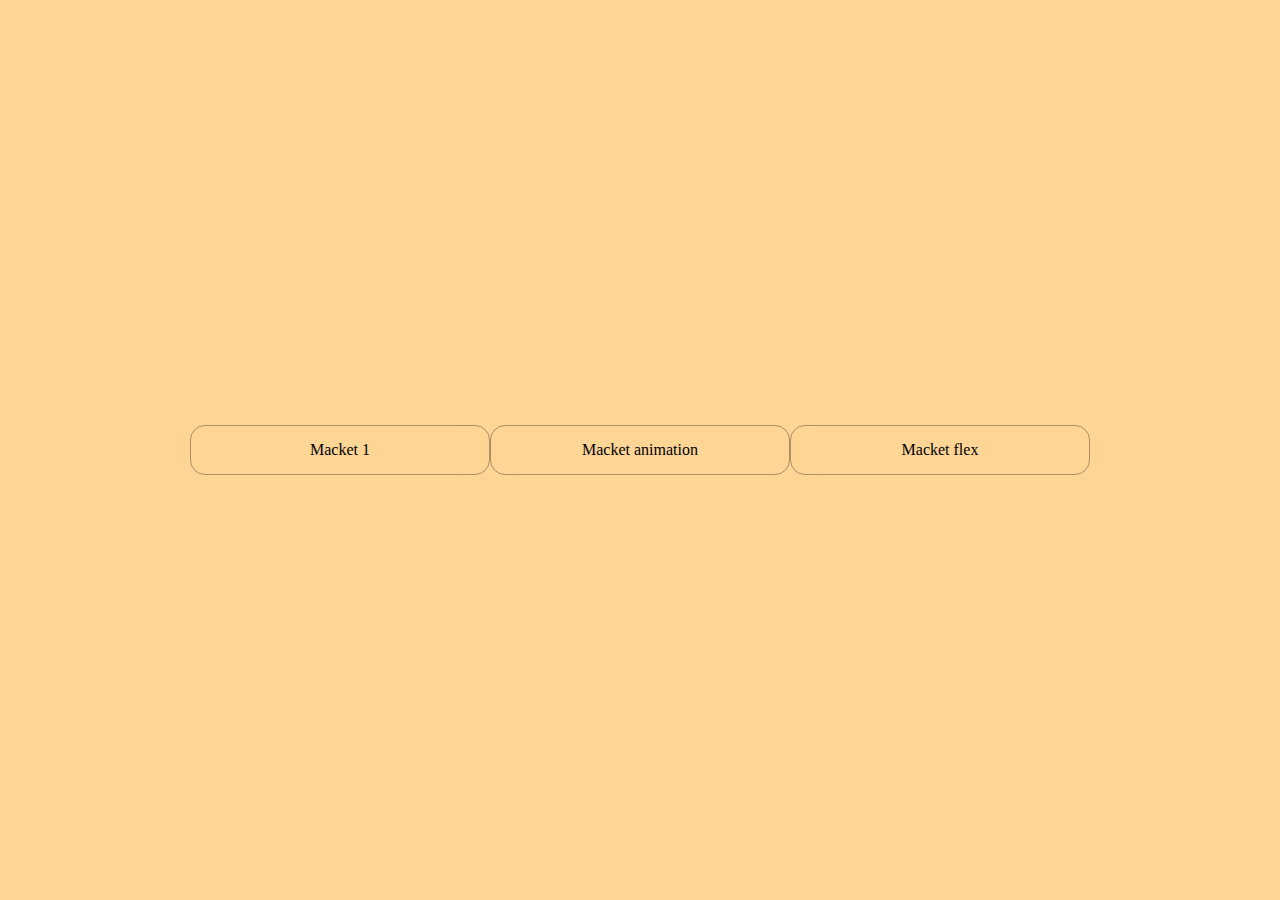
<file: index.html>
<!DOCTYPE html>
<html lang="en">
<head>
           <meta charset="UTF-8">
           <meta name="viewport" content="width=device-width, initial-scale=1.0">
           <title>Тимур</title>
           <link rel="stylesheet" href="style.css">
</head>
<body>
           <a href="Macket">Macket 1</a>
           <a href="project3">Macket animation</a>
           <a href="6 flex">Macket flex</a>
</body>
</html>
</file>
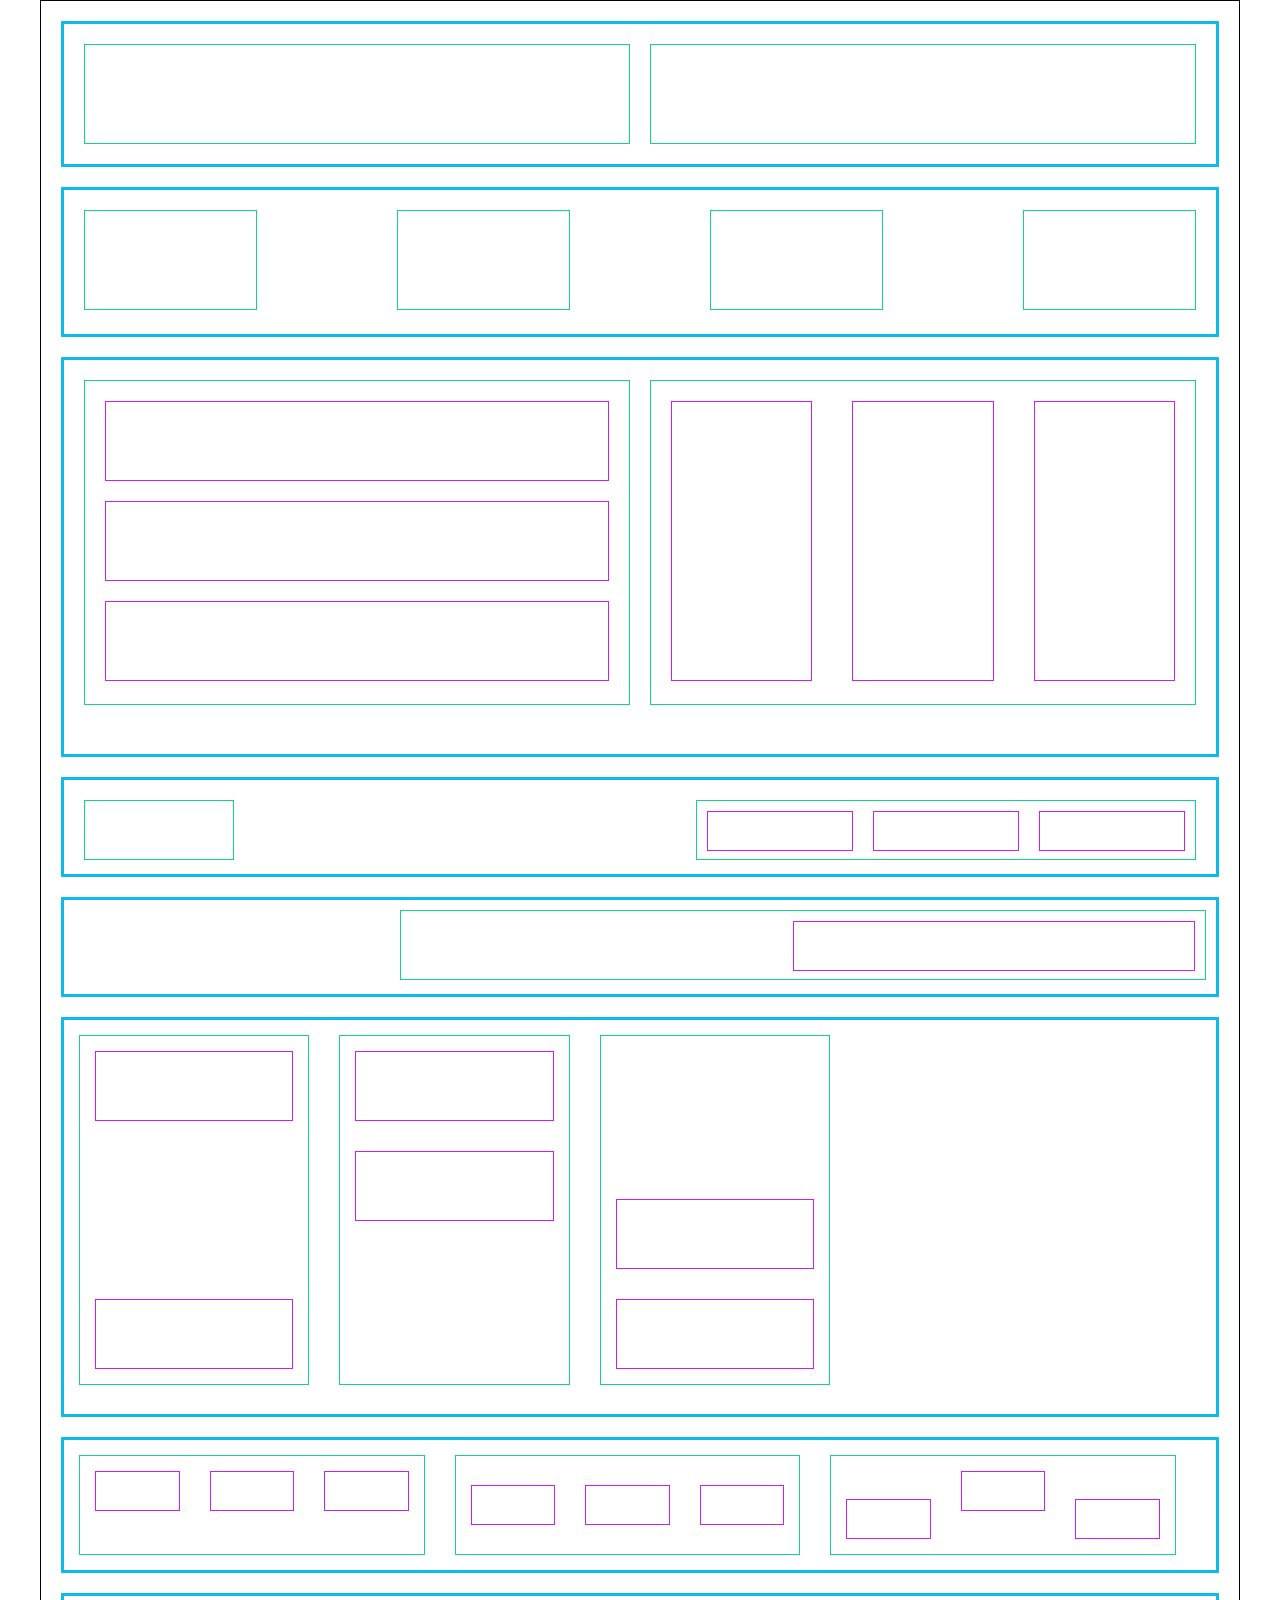
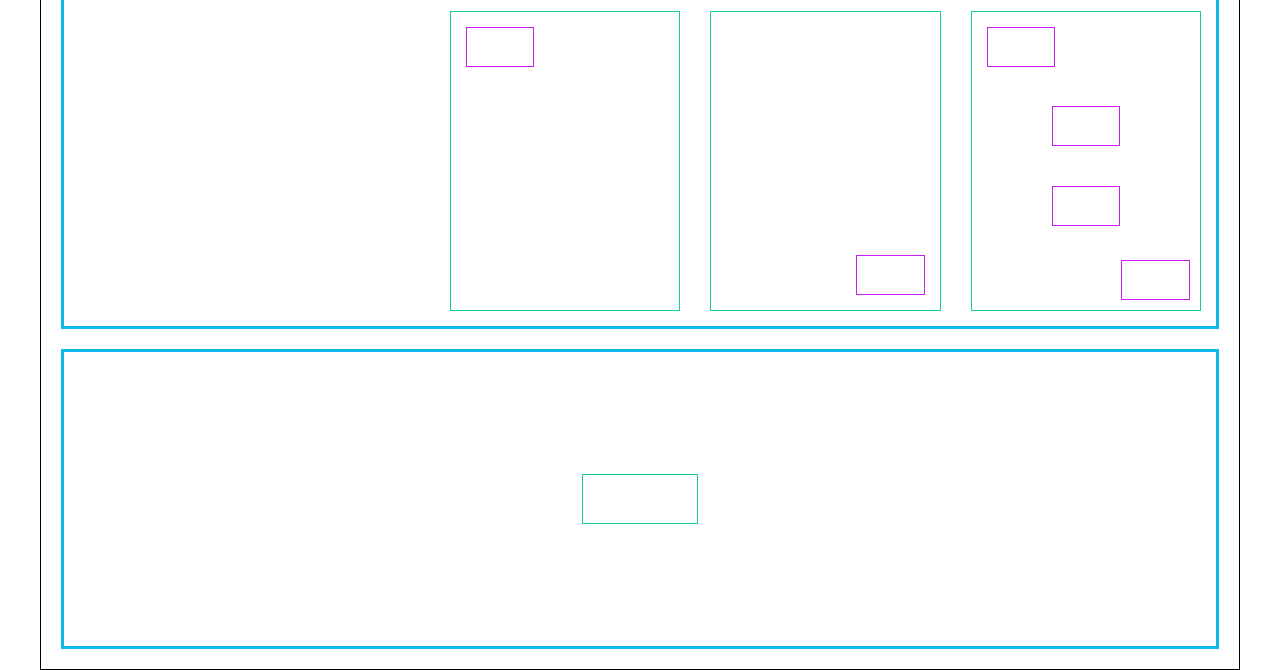
<file: 6 flex/index.html>
<!DOCTYPE html>
<html lang="en">

<head>
    <meta charset="UTF-8">
    <meta name="viewport" content="width=device-width, initial-scale=1.0">
    <title>Document</title>
    <link rel="stylesheet" href="style.css">
</head>

<body>
    <main>
        <div class="header">
            <div class="header-left"></div>
            <div class="header-right"></div>
        </div>
        <div class="nav">
            <div class="nav-link"></div>
            <div class="nav-link"></div>
            <div class="nav-link"></div>
            <div class="nav-link"></div>
        </div>

        <div class="block-nav">
            <div class="nav-right">
                <div class="right-blocks"></div>
                <div class="right-blocks"></div>
                <div class="right-blocks"></div>
            </div>
            <div class="nav-left">
                <div class="left-blocks"></div>
                <div class="left-blocks"></div>
                <div class="left-blocks"></div>
            </div>
        </div>


        <div class="block-strange">
            <div class="str-right"></div>
            <div class="str-left">
                <div class="str-blocks"></div>
                <div class="str-blocks"></div>
                <div class="str-blocks"></div>
            </div>
        </div>


        <div class="block-draconchick">
            <div class="draco-medium">
                <div class="draco-mini"></div>
            </div>
        </div>


        <div class="trash-direction">
            <div class="trash-direction-column">
                <div class="trash-block"></div>
                <div class="trash-block"></div>

            </div>
            <div class="trash-direction-row">
                <div class="trash-block"></div>
                <div class="trash-block"></div>

            </div>
            <div class="trash-direction-row-reverse">
                <div class="trash-block"></div>
                <div class="trash-block"></div>
            </div>
        </div>

        <div class="align-block">
            <div class="block-align">
                <div class="blocks"></div>
                <div class="blocks"></div>
                <div class="blocks"></div>
            </div>
            <div class="block-align2">
                <div class="bocks"></div>
                <div class="bocks"></div>
                <div class="bocks"></div>
            </div>
            <div class="block-align3">
                <div class="bolocks"></div>
                <div class="bolock"></div>
                <div class="bolocks"></div>
            </div>
        </div>


        <div class="align-self">
            <div class="bloocks">
                <div class="block-idn"></div>
            </div>

            <div class="bloock">
                <div class="block-selves"></div>
            </div>

            <div class="blooc">
                <div class="block-self1"></div>
                <div class="block-self2"></div>
                <div class="block-self3"></div>
                <div class="block-self4"></div>
            </div>
        </div>
        
        <footer>
            <div class="foot"></div>
        </footer>
    </main>



</body>

</html>
</file>
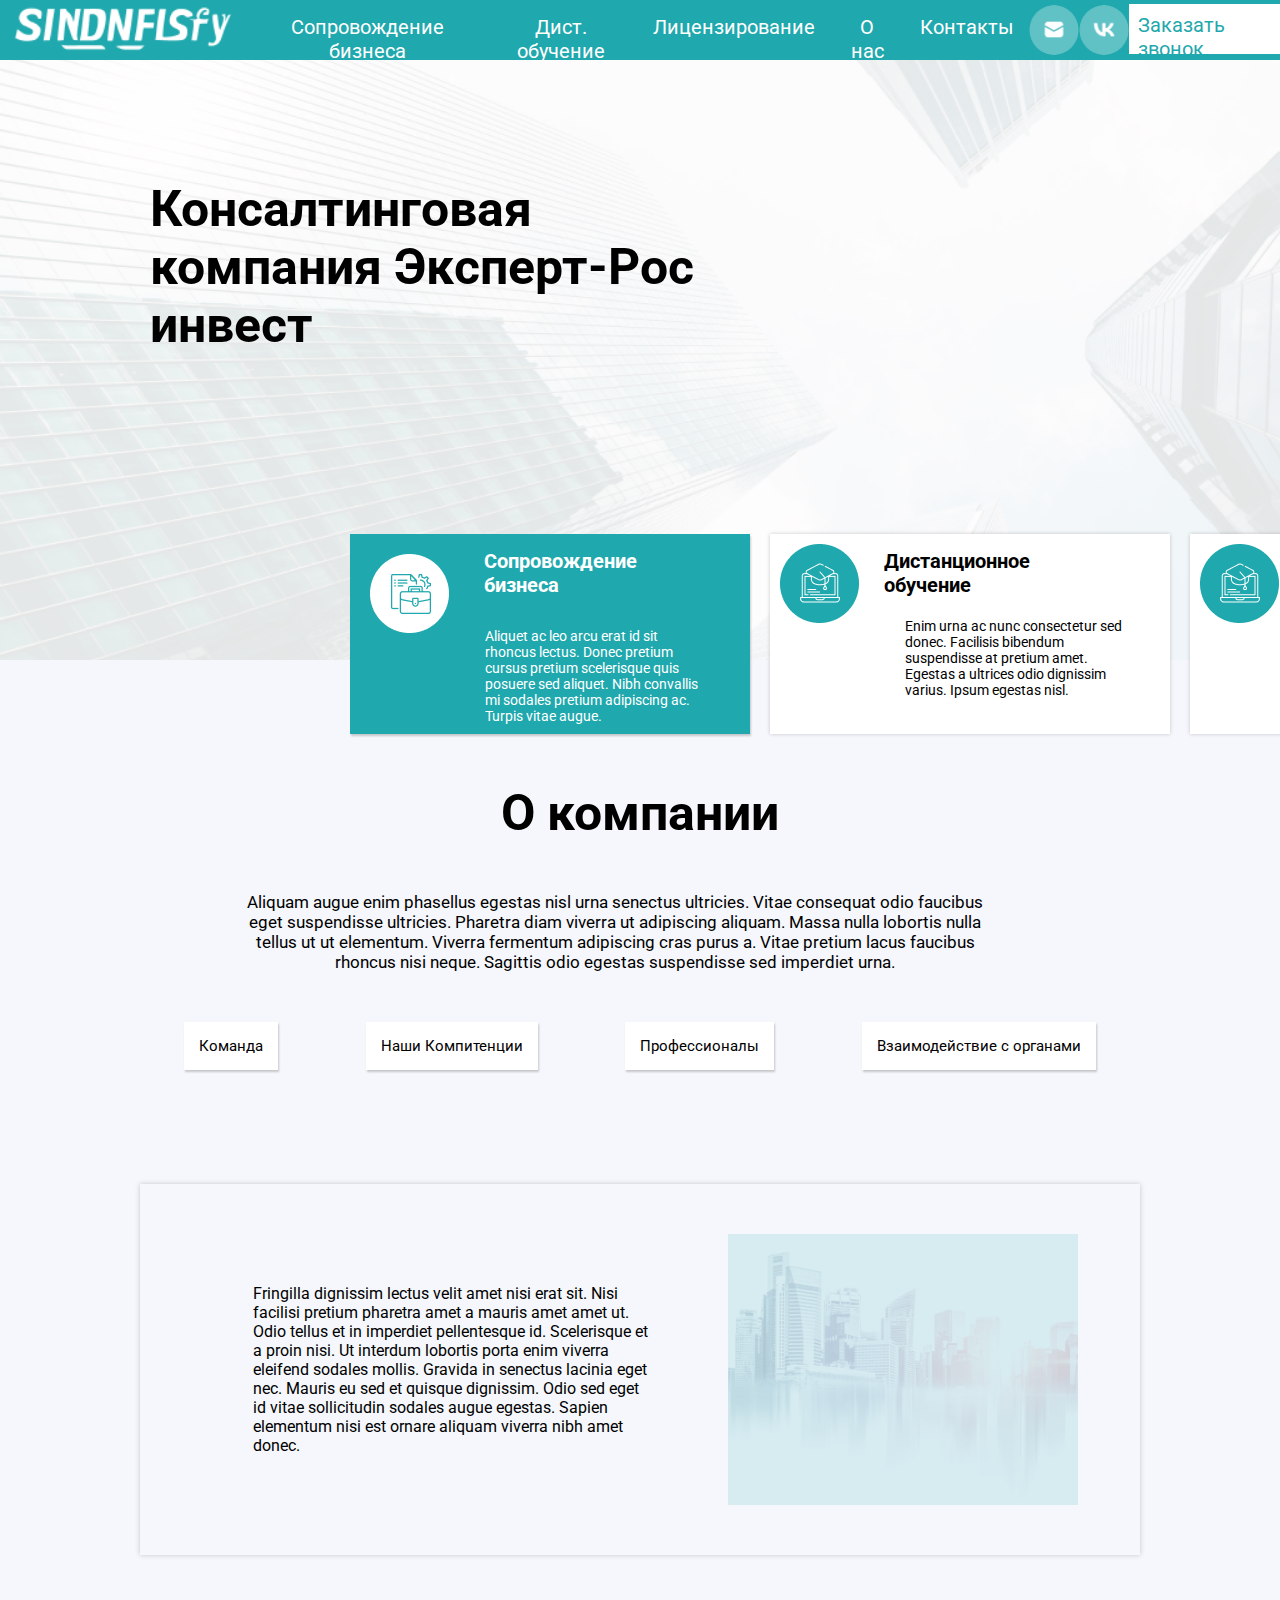
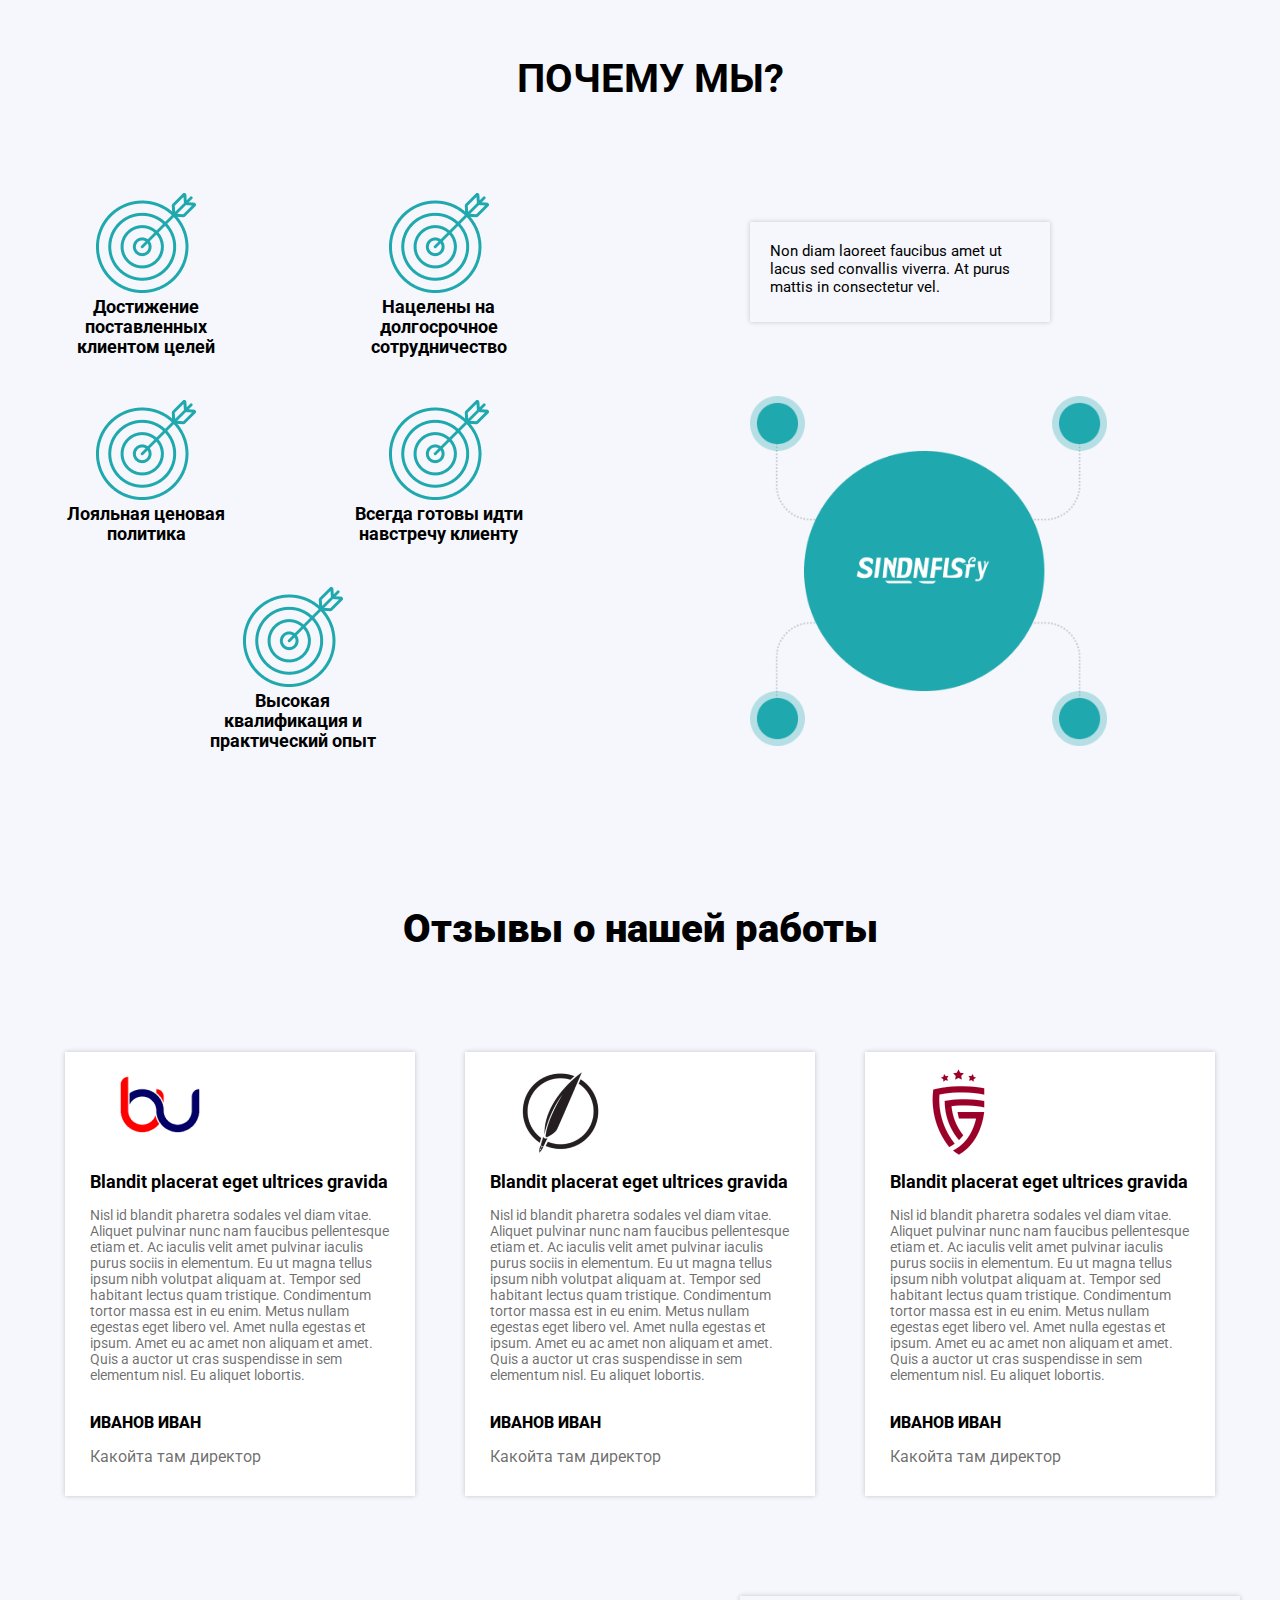
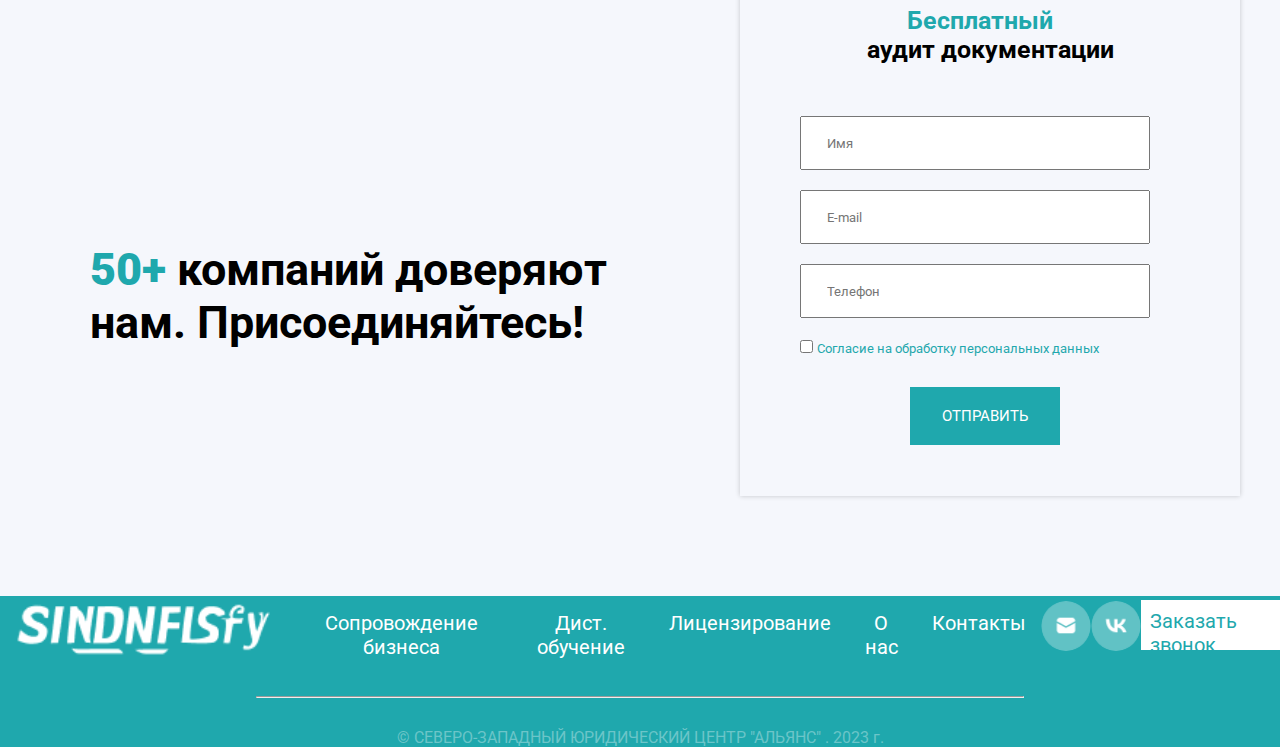
<file: macket/index.html>
<!DOCTYPE html>
<html lang="en">

<head>
    <meta charset="UTF-8">
    <meta name="viewport" content="width=device-width, initial-scale=1.0">
    <title>Document</title>
    <link rel="stylesheet" href="style.css">
</head>

<body>
    <header>
        <img src="img/logologo.png">

        <p class="header-text">Сопровождение бизнеса</p>
        <p class="header-text">Дист. обучение</p>
        <p class="header-text">Лицензирование</p>
        <p class="header-text">О нас</p>
        <p class="header-text">Контакты</p>

        <img class="but-hed" src="img/Frame 41but.png">
        <img class="but-hed" src="img/Frame 42butt.png">

        <div class="ring">
            <p>Заказать звонок</p>
        </div>
    </header>
    <main>
        <img id="imgvMain" src="img/first-screen__bgcbackground.png">
        <div class="main-text">
            <h1>Консалтинговая компания Эксперт-Рос инвест</h1>
        </div>


    </main>
    <div class="blocki">
        <div class="main-block1">
            <img src="img/service-item__icon-wrapperbus.png">
            <h2 class="block-text">Сопровождение бизнеса</h2>
            <p class="block-dop">Aliquet ac leo arcu erat id sit rhoncus lectus. Donec pretium cursus pretium
                scelerisque
                quis posuere sed aliquet. Nibh convallis mi sodales pretium adipiscing ac. Turpis vitae augue.</p>

        </div>
        <div class="main-block">
            <img src="img/service-item__icon-wrapperdis (1).png">
            <h2 class="block-text">Дистанционное обучение</h2>
            <p class="block-dop">
                Enim urna ac nunc consectetur sed donec. Facilisis bibendum suspendisse at pretium amet. Egestas a
                ultrices
                odio dignissim varius. Ipsum egestas nisl.
            </p>

        </div>
        <div class="main-block">
            <img src="img/service-item__icon-wrapperliz.png">
            <h2 class="block-text">Лицензирование компаний</h2>
            <p class="block-dop">Urna arcu suspendisse nibh volutpat. Felis diam odio vitae sit. Eget purus sed
                tincidunt
                tortor at. Viverra adipiscing vitae iaculis sapien amet sit morbi tincidunt adipiscing. Sagittis eget.
            </p>

        </div>
    </div>
    </main>
    <section class="company">
        <h2 class="com-title">
            О компании
        </h2>
        <p class="com-text">Aliquam augue enim phasellus egestas nisl urna senectus ultricies. Vitae consequat odio
            faucibus eget suspendisse ultricies. Pharetra diam viverra ut adipiscing aliquam. Massa nulla lobortis nulla
            tellus ut ut elementum. Viverra fermentum adipiscing cras purus a. Vitae pretium lacus faucibus rhoncus nisi
            neque. Sagittis odio egestas suspendisse sed imperdiet urna.</p>
        <div class="buttons">
            <button class="com-batton">Команда</button>
            <button class="com-batton">Наши Компитенции</button>
            <button class="com-batton">Профессионалы</button>
            <button class="com-batton">Взаимодействие с органами</button>
        </div>

    </section>
    <section class="sec-imgo">
        <p class="sec-imgo-text">Fringilla dignissim lectus velit amet nisi erat sit. Nisi facilisi pretium pharetra
            amet a mauris amet amet ut. Odio tellus et in imperdiet pellentesque id. Scelerisque et a proin nisi. Ut
            interdum lobortis porta enim viverra eleifend sodales mollis. Gravida in senectus lacinia eget nec. Mauris
            eu sed et quisque dignissim. Odio sed eget id vitae sollicitudin sodales augue egestas. Sapien elementum
            nisi est ornare aliquam viverra nibh amet donec.</p>
        <img src="img/Rectangle 32city.png" class="sec-imgo-img">
    </section>
    <section class="why">
        <h2>ПОЧЕМУ МЫ?</h2>
        <div class="left">
            <div class="left-aim">
                <img src="img/icon-adv.png" class="aim">
                <h3>Достижение поставленных клиентом целей</h3>
            </div>
            <div class="left-aim">
                <img src="img/icon-adv.png" class="aim">
                <h3>Нацелены на долгосрочное сотрудничество</h3>
            </div>
            <div class="left-aim">
                <img src="img/icon-adv.png" class="aim">
                <h3>Лояльная ценовая политика</h3>
            </div>
            <div class="left-aim">
                <img src="img/icon-adv.png" class="aim">
                <h3>Всегда готовы идти навстречу клиенту</h3>
            </div>
            <div class="left-aim ">
                <img src="img/icon-adv.png" class="aim">
                <h3>Высокая квалификация и практический опыт</h3>
            </div>
        </div>
        <div class="right">
            <div class="right-text">
                <p>Non diam laoreet faucibus amet ut lacus sed convallis viverra. At purus mattis in consectetur vel.
                </p>
                <img class="right-img" src="img/why__graph.png">
            </div>
        </div>
    </section>
    <div class="rewiews">
        <h2 class="title-rewiews">Отзывы о нашей работы</h2>

        <div class="rew-center">
            <div class="rew-blocks">
                <img src="img/review__logo1.png" alt="" class="block-img">
                <h4 class="blocks-title">Blandit placerat eget ultrices gravida</h4>
                <p class="blocks-text">Nisl id blandit pharetra sodales vel diam vitae. Aliquet pulvinar nunc nam
                    faucibus pellentesque etiam et. Ac iaculis velit amet pulvinar iaculis purus sociis in elementum. Eu
                    ut magna tellus ipsum nibh volutpat aliquam at. Tempor sed habitant lectus quam tristique.
                    Condimentum tortor massa est in eu enim. Metus nullam egestas eget libero vel. Amet nulla egestas et
                    ipsum. Amet eu ac amet non aliquam et amet. Quis a auctor ut cras suspendisse in sem elementum nisl.
                    Eu aliquet lobortis.</p>
                <p class="name">ИВАНОВ ИВАН</p>
                <p class="director">Какойта там директор</p>
            </div>
            <div class="rew-blocks">
                <img src="img/review__logo2.png" alt="" class="block-img">
                <h4 class="blocks-title">Blandit placerat eget ultrices gravida</h4>
                <p class="blocks-text">Nisl id blandit pharetra sodales vel diam vitae. Aliquet pulvinar nunc nam
                    faucibus pellentesque etiam et. Ac iaculis velit amet pulvinar iaculis purus sociis in elementum. Eu
                    ut magna tellus ipsum nibh volutpat aliquam at. Tempor sed habitant lectus quam tristique.
                    Condimentum tortor massa est in eu enim. Metus nullam egestas eget libero vel. Amet nulla egestas et
                    ipsum. Amet eu ac amet non aliquam et amet. Quis a auctor ut cras suspendisse in sem elementum nisl.
                    Eu aliquet lobortis.</p>
                <p class="name">ИВАНОВ ИВАН</p>
                <p class="director">Какойта там директор</p>
            </div>
            <div class="rew-blocks">
                <img src="img/review__logo3.png" alt="" class="block-img">
                <h4 class="blocks-title">Blandit placerat eget ultrices gravida</h4>
                <p class="blocks-text">Nisl id blandit pharetra sodales vel diam vitae. Aliquet pulvinar nunc nam
                    faucibus pellentesque etiam et. Ac iaculis velit amet pulvinar iaculis purus sociis in elementum. Eu
                    ut magna tellus ipsum nibh volutpat aliquam at. Tempor sed habitant lectus quam tristique.
                    Condimentum tortor massa est in eu enim. Metus nullam egestas eget libero vel. Amet nulla egestas et
                    ipsum. Amet eu ac amet non aliquam et amet. Quis a auctor ut cras suspendisse in sem elementum nisl.
                    Eu aliquet lobortis.</p>
                <p class="name">ИВАНОВ ИВАН</p>
                <p class="director">Какойта там директор</p>
            </div>
        </div>
    </div>

    <div class="register">
        <div class="reg-center">
            <div class="reg-left">
                <h2 class="black"><b class="bluee">50+</b> компаний доверяют нам. Присоединяйтесь!</h2>
            </div>
            <div class="reg-right">
                <div class="reg-right-text">
                    <h2 class="bluue">Бесплатный</h2>
                    <h2 class="blacks">аудит документации</h2>
                </div>
                <div class="inputs">
                    <input class="input" type="text" placeholder="Имя">
                    <input class="input" type="text" placeholder="E-mail">
                    <input class="input"  type="text" placeholder="Телефон">
                </div>
                <div class="reg-confirme">
                    <input class="inp" name="confirm" type="checkbox">
                    <label for="confirm">Согласие на обработку персональных данных</label>
                </div>
                <div class="send"><p>ОТПРАВИТЬ</p></div>


            </div>
        </div>

    </div>
    <section class="header">
        <img class="hz" src="img/logologo.png">

        <p class="header-text">Сопровождение бизнеса</p>
        <p class="header-text">Дист. обучение</p>
        <p class="header-text">Лицензирование</p>
        <p class="header-text">О нас</p>
        <p class="header-text">Контакты</p>

        <img class="but-hed" src="img/Frame 41but.png">
        <img class="but-hed" src="img/Frame 42butt.png">

        <div class="ring">
            <p>Заказать звонок</p>
        </div>
    </section>
    <footer>
        <hr>
        <p class="foot-text">© СЕВЕРО-ЗАПАДНЫЙ ЮРИДИЧЕСКИЙ ЦЕНТР "АЛЬЯНС" . 2023 г.</p>
    </footer>



 <!-- <script src="script.js"></script> -->

</body>

</html>
</file>
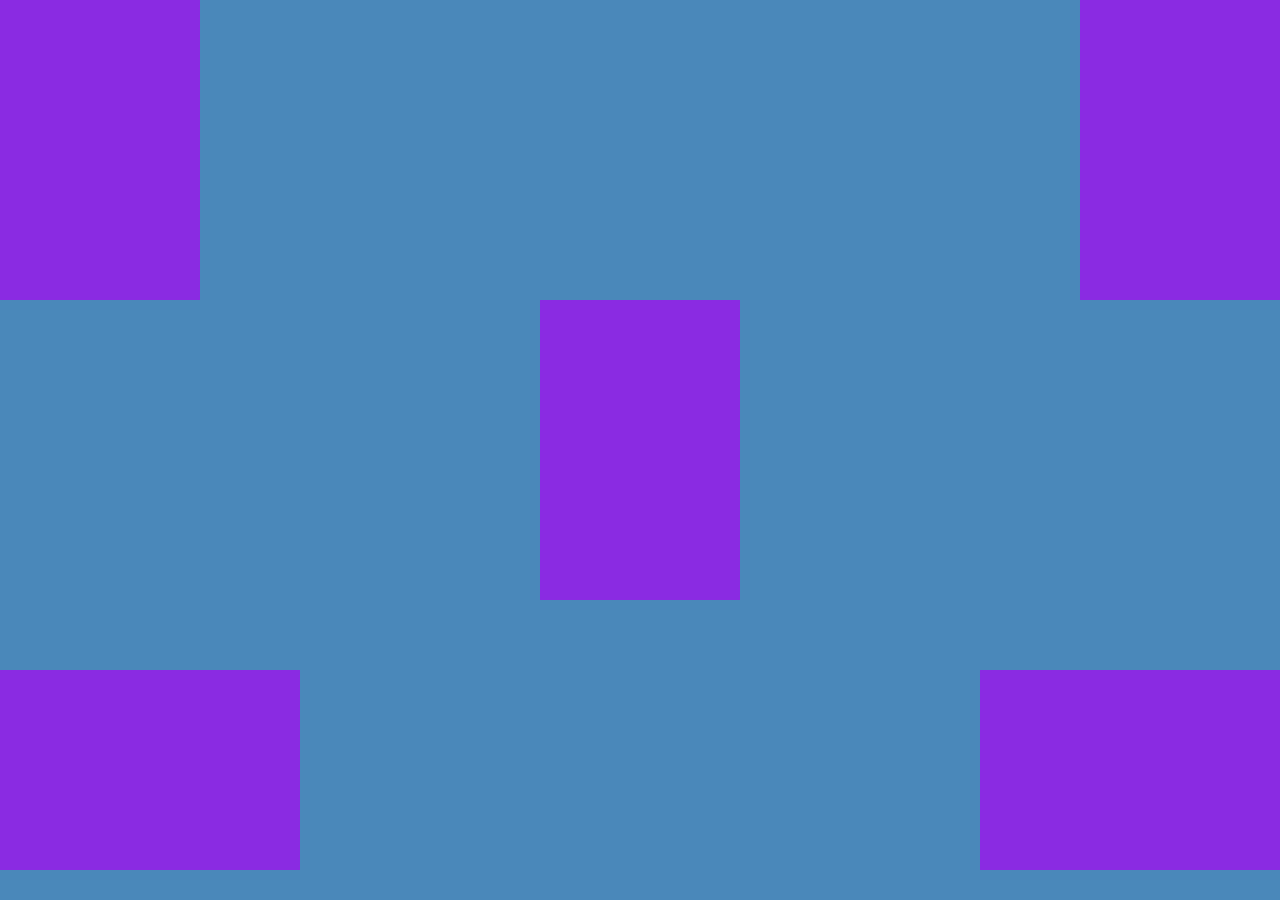
<file: project3/index.html>
<!DOCTYPE html>
<html lang="en">
<head>
    <meta charset="UTF-8">
    <meta name="viewport" content="width=device-width, initial-scale=1.0">
    <title>Document</title>
    <link rel="stylesheet" href="style.css">
</head>
<body>
    <div class="main">
        <div class="main-1"></div>
        <div class="main-2"></div>
        <div class="main-3"></div>

        <div class="main-4"></div>
        <div class="main-5"></div>
        <div class="main-6"></div>
    </div>
</body>
</html>
</file>
<file: style.css>
* {
    box-sizing: border-box;
    padding: 0;
    margin: 0;
    font-family: tahoma;
}

body {
    background-color: rgb(255, 213, 150);
    display: flex;
    justify-content: center;
    align-items: center;
    height: 100vh;
}

a {
    border: 1px solid #0005;
    color: rgb(0, 0, 0);
    padding: 15px;
    border-radius: 15px;
    text-decoration: none;
    display: block;
    width: 300px;
    text-align: center;
}
</file>
<file: 6 flex/style.css>
*{
    box-sizing: border-box;
    padding: 0;
    margin: 0;
}
main{
    max-width: 1200px;
    margin: auto;
    border: 1px solid #000;
    min-height: 1000px;
    /* height: 200px; */
}
.header{
    display: flex;
    justify-content: space-around;
    border: 3px solid #0dbaea;
    margin: 20px;


}
.nav{
    display: flex;
    justify-content: space-between   ;
    border: 3px solid #0dbaea;
    margin: 20px;
    height: 150px;

}
.nav-link{
    width: 15%;
    height: 100px;
    border: 1px solid #13d38c;
    margin: 20px ;
}
.header-left{
    width: 60%;
    height: 100px;
    border: 1px solid #13d38c;
    margin: 20px 0 20px 20px;

}
.header-right{
    width: 60%;
    height: 100px;
    border: 1px solid #13d38c;
    margin: 20px;

}
.block-nav{
    display: flex;
    justify-content: space-between   ;
    border: 3px solid #0dbaea;
    margin: 20px;
    height: 400px;

}
.nav-right{
    width: 50%;
    height: 325px;
    border: 1px solid #13d38c;
    margin: 20px ;

}
.nav-left{
    width: 50%;
    height: 325px;
    border: 1px solid #13d38c;
    margin: 20px;
    margin-left: 0 ;
    display: flex;
    justify-content: space-between;
}
.right-blocks{
    height: 80px;
    border: 1px solid #c91ff3;
    margin: 20px;
}
.left-blocks{
    width: 33%;
    height: 280px;
    border: 1px solid #c91ff3;
    margin: 20px;
}
.block-strange{
    display: flex;
    justify-content: space-between   ;
    border: 3px solid #0dbaea;
    margin: 20px;
    height: 100px;

}
.str-right{
    width: 150px;
    height: 60px;
    border: 1px solid #13d38c;
    margin: 20px ;

}
.str-left{
    width: 500px;
    height: 60px;
    border: 1px solid #13d38c;
    margin: 20px ;
    display: flex;
    justify-content: space-between;
}
.str-blocks{
    width: 30%;
    height: 40px;
    border: 1px solid #c91ff3;
    margin: 10px;
}
.block-draconchick{
    display: flex;
    border: 3px solid #0dbaea;
    margin: 20px;
    height: 100px;
    flex-direction: row-reverse
}
.draco-medium{
    width:70%;
    height: 70px;
    border: 1px solid #13d38c;
    margin: 10px ;
    display: flex;

    flex-direction: row-reverse
}
.draco-mini{
    width: 50%;
    height: 50px;
    border: 1px solid #c91ff3;
    margin: 10px;
}
.trash-direction{
    display: flex;
    /* justify-content: space-between   ; */
    border: 3px solid #0dbaea;
    margin: 20px;
    height: 400px;


}
.trash-direction-column{
    width:20%;
    height: 350px;
    border: 1px solid #13d38c;
    margin: 15px ;
    display: flex;
    flex-direction: column;
    justify-content: space-between;
}
.trash-direction-row{
    width:20%;
    height: 350px;
    border: 1px solid #13d38c;
    margin: 15px ;
    display: flex;
    flex-direction: column-reverse;
    flex-direction: column
}
.trash-direction-row-reverse{
    width:20%;
    height: 350px;
    border: 1px solid #13d38c;
    margin: 15px ;
    display: flex;
    flex-direction: column-reverse
}
.trash-block{
    /* width: 80%; */
    height: 70px;
    border: 1px solid #c91ff3;
    margin: 15px;
}
.align-block{
    display: flex;
    border: 3px solid #0dbaea;
    margin: 20px;
    /* height: 125px; */
}
.block-align2{
    width:30%;
    height: 100px;
    border: 1px solid #13d38c;
    margin: 15px ;
    display: flex;
    align-items: center;
}
.block-align{
    width:30%;
    height: 100px;
    border: 1px solid #13d38c;
    margin: 15px ;
    display: flex;
}
.blocks{
    width: 30%;
    height: 40px;
    border: 1px solid #c91ff3;
    margin: 15px;
}
.bocks{
    width: 30%;
    height: 40px;
    border: 1px solid #c91ff3;
    margin: 15px;
    display: flex;
}
.block-align3{
    width:30%;
    height: 100px;
    border: 1px solid #13d38c;
    margin: 15px ;
    display: flex;
    align-items: end;
}
.bolocks{
    width: 30%;
    height: 40px;
    border: 1px solid #c91ff3;
    margin: 15px;
}
.bolock{
    width: 30%;
    height: 40px;
    border: 1px solid #c91ff3;
    margin: 15px;
    align-self: baseline;
}
.align-self{
    display: flex;
    border: 3px solid #0dbaea;
    margin: 20px;
    justify-content: end;
}
.bloocks{
    width:20%;
    height: 300px;
    border: 1px solid #13d38c;
    margin: 15px ;
    /* display: flex;
    align-self: end; */
}
.bloock{
    width:20%;
    height: 300px;
    border: 1px solid #13d38c;
    margin: 15px ;
    display: flex;
    justify-content: flex-end;
    align-items: flex-end;
}
.block-idn{
    width: 30%;
    height: 40px;
    border: 1px solid #c91ff3;
    margin: 15px;
    /* position: relative; */
    /* top: 0;
    left: 0; */
}
.block-selves{
    width: 30%;
    height: 40px;
    border: 1px solid #c91ff3;
    margin: 15px;

}
.blooc{
    width:20%;
    height: 300px;
    border: 1px solid #13d38c;
    margin: 15px ;
    display: flex;
    flex-direction: column;
    justify-content: space-between;
    /* align-self: flex-end; */

}
.block-self1{
    width: 30%;
    height: 40px;
    border: 1px solid #c91ff3;
    margin: 15px;
}
.block-self2{
    width: 30%;
    height: 40px;
    border: 1px solid #c91ff3;
    margin: 15px;
    align-self: center;
}
.block-self4{
    width:30%;
    border: 1px solid #c91ff3;
    height: 40px;
    /* display: flex; */
    /* justify-content: flex-end; */
    align-self: flex-end;
    margin: 10px;

}
.block-self3{
    width: 30%;
    height: 40px;
    border: 1px solid #c91ff3;
    margin: 15px;
    align-self: center;
    /* flex-direction: column; */
}
footer{
    border: 3px solid #0dbaea;
    display: flex;
    margin: 20px;
    height: 300px;
    justify-content: center;
    align-items:center ;
}
.foot{
    width:10%;
    height: 50px;
    border: 1px solid #13d38c;
}
</file>
<file: macket/style.css>
@import url('https://fonts.googleapis.com/css2?family=Roboto:ital,wght@0,100;0,300;0,400;0,500;0,700;0,900;1,100;1,300;1,400;1,500;1,700;1,900&display=swap');
*{
    margin: 0;
    padding: 0;
    box-sizing: border-box;
    font-family: Roboto;
}
body{
    background-color: #F5F7FC
    ;
}
header{
    background-color: #1FA8AD;
    color: #fff;
    /* padding-top : 15px; */
    font-size: 20px;
    display: flex;
    justify-content: space-around;
    height: 60px;
}
.but-hed{
    width: 50px;
    border-radius: 100px;
    margin-top: 5px;
    height: 50px;
}
.header-text{
    margin: 15px;
    text-align: center;
}
.ring{
    background-color: #fff;
    color: #1FA8AD;
    height: 50px;
    margin-top: 4px;

}
.ring p{
    margin: 9px;
}
main{
    background: url(img/first-screen__bgcbackground.png)  cover center/no-repeat;
    max-width: 100%;
    width: 100%;
    /* height: 400px; */

}
main img{
    position: absolute;
    z-index: -1;
}
.main-text{
    width: 555px;
    transform: translate(150px,120px);
    transform: scale(150px,120px);
    font-size: 25px;
}
.main-block1{
    background-color: #1FA8AD;
    width: 400px;
    height: 200px;
    color: #fff;
    display: flex;
    flex-wrap: wrap;
    margin-right: 20px;
    box-shadow: 1px 2px 2px #0003;
}
.main-block1 img{
    width: 79px;
    height: 79px;
    margin: 20px ;
}
.block-text{
    font-size: 20px;
    width: 200px;
    height: 79px;
    margin: 15px 15px   ;

}
.block-dop{
    font-size: 14px;
    text-align: left;
    margin: 15px;
    transform: translate(120px,-40px);
    width: 55%;
    margin: 15px;
}
.main-block{
    background-color: #fff;
    width: 400px;
    height: 200px;
    color: #000000;
    display: flex;
    flex-wrap: wrap;
    margin-right: 20px;

    box-shadow: 0px 0px 4px #0003;


}
.main-block img{
    width: 79px;
    height: 79px;
    margin: 10px ;
}
.blocki{
    transform: translate(350px,300px);
    display: flex;
    flex-direction: row;
}
.company{
    width: 1000px;
    height: 400px;
    margin: auto;
    transform: translate(0,300px);
    text-align: center;
}
.com-title{
    font-size: 50px;
    margin: 50px;
}
.com-text{
    transform: translateX(100px);
    font-size: 17px;
    width:750px ;
}
.buttons{
    display: flex;
    justify-content: space-around;
}
.com-batton{
    padding: 15px;
    /* width: 150px; */
    /* height: 50px; */
    background-color: #fff;
    border: none;
    box-shadow: 1px 2px 2px #0003;
    margin-top:50px ;
    font-size: 15px;
}
.com-batton:hover{
    background-color: #1FA8AD;
    transition: 1s;
}
.sec-imgo{
    width: 1000px;
    margin: auto;
    padding: 50px;
    text-align: left;
    transform: translate(0,300px);
    box-shadow: 0px 0px 5px #0003;
    display: flex;
    flex-wrap: nowrap;
    justify-content: space-around;

}
.sec-imgo-text{
    margin: 50px;
    width: 400px;
}
.sec-imgo-img{
    width: 350px;
    width: 350px;
}
.why h2{
    font-size: 40px;
    text-align: center;
    width: 100%;
}
.why{
    margin: auto;
    width: 1300px;
    height: 750px;
    font-weight: 900;
    transform: translate(0px,400px);

}
.left{
    margin-top:70px ;
    width: 45%;
    height: 600px;
    font-size: 15px;
    display: flex;
    flex-wrap: wrap;
   
}
.left-aim{
    width: 250px;
    margin: auto;
    text-align: center;

}


.left-aim h3{
    width: 200px;
    margin: auto;
}
.right{
    width: 600px;
    margin:50px ;
    font-size: 15px;
    height: 600px;
    transform: translate(700px,-600px);

}
.right-text{
    box-shadow: 0px 0px 5px #0003;
    width: 300px;
    padding: 20px;
    height: 100px;
    font-weight: 400;
}
.right-img{
    transform: translate(-20px,100px);
    height: 350px;
}
.rewiews{
    transform: translate(0px,500px);
}
.title-rewiews{
    font-size: 40px;
    text-align: center;
    width: 100%;
    font-weight: 900;
}
.rew-center{
    width: 1200px;
    margin: auto;
    display: flex;
    justify-content: space-around;
    transform: translate(0px,100px);
}
.rew-blocks{
    width: 350px;
    background-color: #fff;
    box-shadow: 0px 0px 5px #0003;
    padding: 15px;
}
.blocks-title{
    font-size: 18px;
    font-weight: 700;
    margin: 10px;
}
.blocks-text{
    font-size: 14px;
    font-weight: 400;
    margin: 15px 10px ;
    color: #1A1A1Aa5;
}
.name{
    margin-top: 30px;
    font-weight: 800;
    margin-left: 10px;
}
.director{
    margin:15px 10px ;
    color: #1A1A1Aa5;

}
.register{
    transform: translate(0px,700px);
}
.reg-center{
    margin: auto;
    width: 1200px;
    height: 600px;
    display: flex;
    justify-content: space-between;
}
.bluee{
    color: #1FA8AD;
    font-size: 45px;
    /* height: 50px; */
}
.reg-left {
    width: 600px;
    margin: auto;
}
.black{
    font-size: 45px;
}


.reg-right {
    width: 500px;
    height: 500px;
    box-shadow: 0px 0px 5px #0003;
}
.blacks{
    font-size: 25px;
    text-align: center;
}
.bluue{
    font-size: 25px;
    color: #1FA8AD  ;
    width: 350px    ;
    text-align: center;
    margin-left: 15px;
    margin-top: 10px;
}
.reg-right-text{
    width: 400px;
    height: 100px;
    margin: auto;
}
.inputs{
    width:400px ;
    margin: auto;
}
.input{
    color: #525252a4;
    width: 350px;
    padding: 25px;
    height: 50px;
    margin: 10px  ;

}
.reg-confirme{
    transform: translateX(50px);
    margin: 10px;

}
label{
    color: #1FA8AD;
    font-size: 13px;
}
.send{
    background-color: #1FA8AD;
    padding: 20px;
    width: 150px;
    color: #fff;
    font-size: 15px;
    text-align: center;
    transform: translate(170px,20px );

}
.header{
    transform: translate(0px,700px);
    background-color: #1FA8AD;
    color: #fff;
    /* padding-top : 15px; */
    font-size: 20px;
    display: flex;
    justify-content: space-around;
    height: 100px;
    /* width: 60%;
    margin: auto; */
}
.hz{
    height: 70px;
}
footer{
    transform: translate(0px,700px);
    background-color: #1FA8AD;

}
footer hr{
    background-color: #ffffff58;
    width: 60%;
    margin: auto;
}
.foot-text{
    color: #ffffff58;
    text-align: center;
    margin: 30px;
}
</file>
<file: project3/style.css>
*{
    box-sizing: border-box;
    padding: 0;
    margin: 0;
}
body{
    background-color: rgb(74, 136, 186);
}
.main{
    width: 1920px;
    height: 500px;

    
}
.main-1{
    background-color: blueviolet;
    width: 200px;
    height: 300px;
    position: absolute;
    top: 0;
    animation: m1 4s linear 0s infinite;

}
.main-2{
    background-color: blueviolet;
    width: 200px;
    height: 300px;
    position: absolute;
    top: 50%;
    left: 50%;
    transform: translate(-50%, -50%);
    animation: m2 4s linear 0s infinite;
}
.main-3{
    background-color: blueviolet;
    width: 200px;
    height: 300px;
    position: absolute;
    top: 0;
    /* top: 300px; */
    right: 0;
    animation: m3 4s linear 0s infinite;
    z-index: 3;
}
@keyframes m1{
    0%{
        top: 0;
    }
    50%{
        top: 300px;
    }
    100%{
        top: 0;
    }
}
@keyframes m2{
    0%{
        top: 300px;
    }
    50%{
        top: 0px;
    }
    100%{
        top: 300px;
    }
}
@keyframes m3{
    0%{
        top: 0;
    }
    50%{
        top: 300px;
    }
    100%{
        top: 0;
    }
}
.main-4{
    background-color: blueviolet;
    width: 300px;
    height: 200px;
    position: absolute;
    bottom: 30px;
    /* top: 300px; */
    right: 0;
    animation: m4 4s linear 0s infinite;
    z-index: 3;
}
@keyframes m4{
    0%{
        right: 0;
    }
    50%{
        right: 300px;
    }
    100%{
        right: 0;
    }
}
.main-5{
    background-color: blueviolet;
    width: 300px;
    height: 200px;
    position: absolute;
    bottom: 30px;
    /* top: 300px; */
    left: 0;
    animation: m5 4s linear 0s infinite;
    z-index: 3;
}
@keyframes m5{
    0%{
        left: 0;
    }
    50%{
        left: 300px;
    }
    100%{
        left: 0;
    }
}
/* .main-6{
    background-color: blueviolet;
    width: 200px;
    height: 300px;
    position: absolute;
    bottom: 30px;
    left: ;
    animation: m6 4s linear 0s infinite;
    z-index: 3;
}
@keyframes m6{
    0%{
        bottom: 0;
    }
    50%{
        bottom: 300px;
    }
    100%{
        bottom: 0;
    }
} */
</file>
